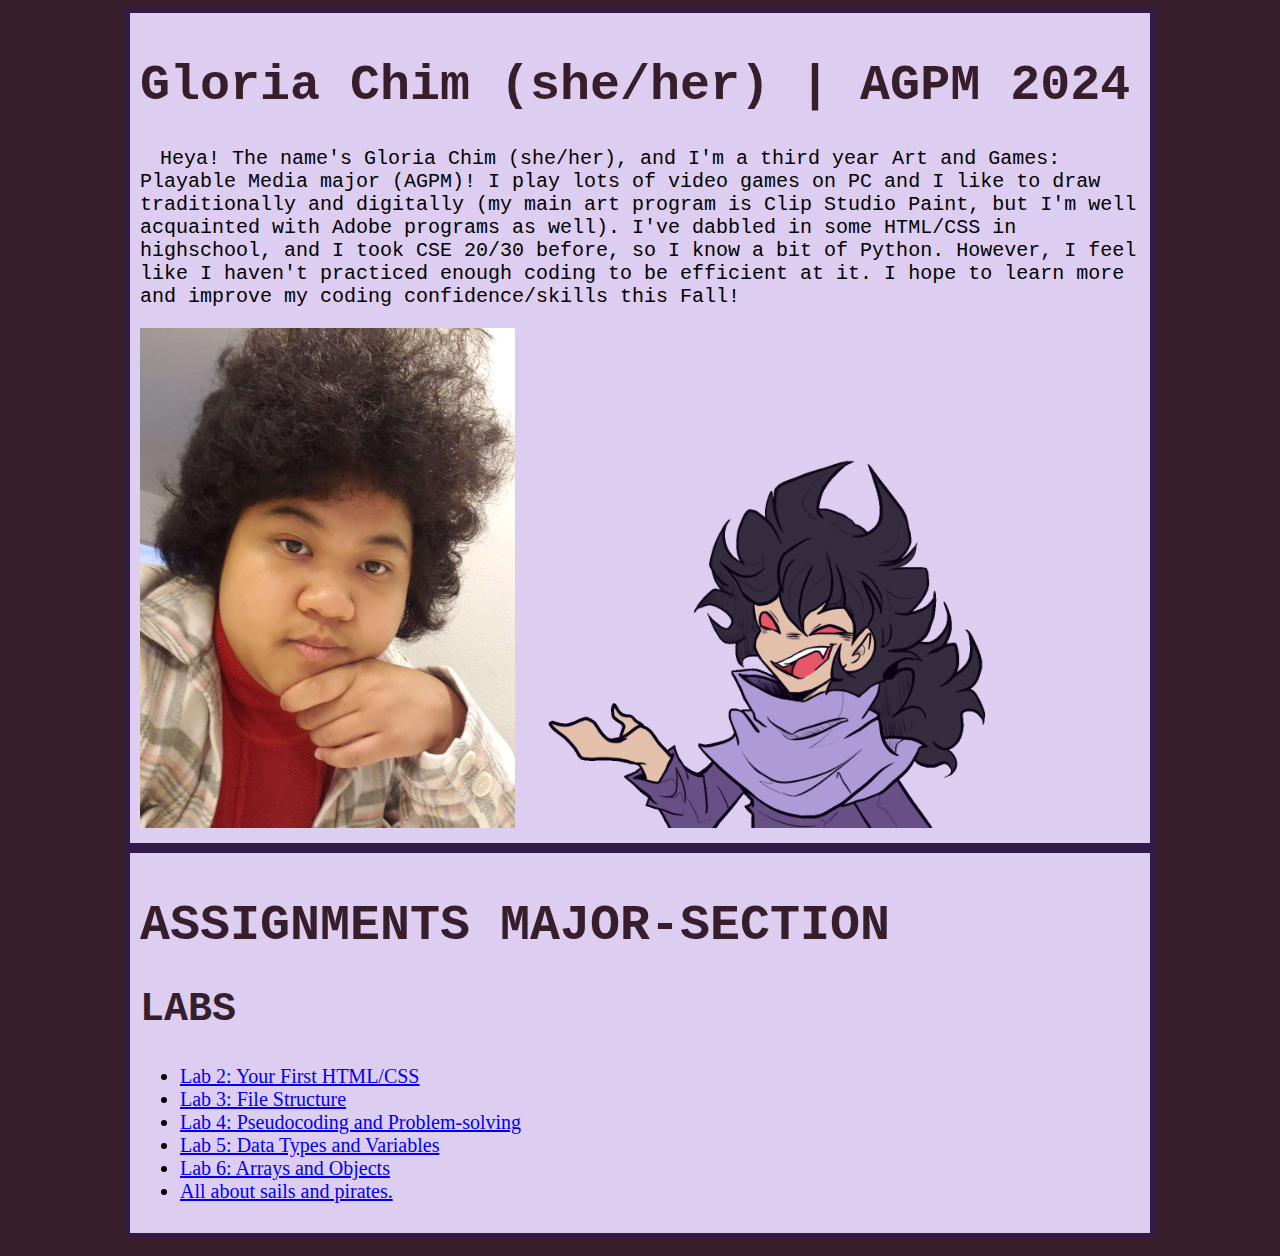
<file: index.html>
<!DOCTYPE html>
<html>
<head>
	<title>Gloria's Website</title>
	<link rel="stylesheet" type="text/css" href="css/site.css">
</head>
<body>
	<main>
		<div id="introduction">
		<h1> Gloria Chim (she/her) | AGPM 2024 </h1>

		<p> Heya! The name's Gloria Chim (she/her), and I'm a third year Art and
		Games: Playable Media major (AGPM)! I play lots of video games on PC and I
		like to draw traditionally and digitally (my main art program is Clip Studio
		Paint, but I'm well acquainted with Adobe programs as well). I've dabbled in
		some HTML/CSS in highschool, and I took CSE 20/30 before, so I know a bit of
		Python. However, I feel like I haven't practiced enough coding to be
		efficient at it. I hope to learn more and improve my coding
		confidence/skills this Fall! </p>

		<img id ="my-portrait" src = "img/me lol.jpg"/  height="500">

		<img id="my-portrait" src = "img/another gif lo.gif"/ width = "500" height = "400">
		</div>

		<div id="content">
		<h1> ASSIGNMENTS MAJOR-SECTION </h1>
			<h2> LABS </h2>
			<ul>
				<li><a href = "lab2/index.html"> Lab 2: Your First HTML/CSS </a></li>
				<li><a href = "lab3/index.html"> Lab 3: File Structure </a></li>
				<li><a href = "lab4/"> Lab 4: Pseudocoding and Problem-solving </a></li>
				<li><a href = "lab5/"> Lab 5: Data Types and Variables</a></li>
				<li><a href = "lab6/"> Lab 6: Arrays and Objects</a></li>


				<li><a href = "sailors.html"> All about sails and pirates.</a></li>
		</div>

	</main>


</body>
</html>
</file>
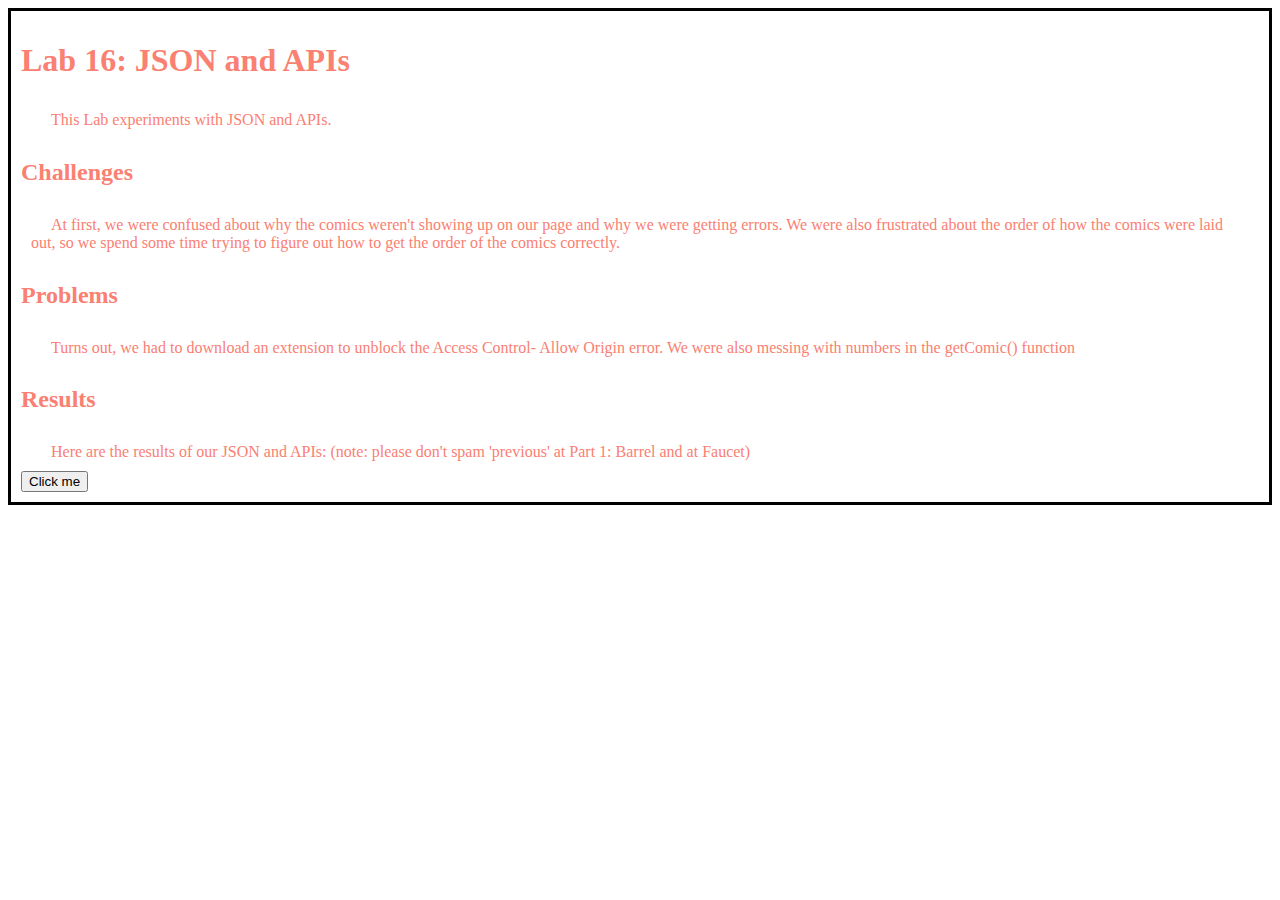
<file: lab 16/index.html>
<!DOCTYPE html>
<html>

<head>
  <title> Lab 16 - JSON and APIs (XKCD comic!)</title>
  <link rel="stylesheet" type="text/css" href="css/lab.css">
  <script src="https://code.jquery.com/jquery-3.5.1.min.js"></script>
  <script src="js/lab.js" defer></script>
</head>

<body>
  <h1>Lab 16: JSON and APIs</h1>
  <p> This Lab experiments with JSON and APIs.</p>

  <h2>Challenges</h2>
  <div>
    <p> At first, we were confused about why the comics weren't showing up on our page and why we were getting errors. We were also frustrated about the order of how the comics were laid out, so we spend some time trying to figure out how to get the order of the comics correctly.  </p>
  </div>

  <h2> Problems</h2>
  <div>
    <p> Turns out, we had to download an extension to unblock the Access Control- Allow Origin error. We were also messing with numbers in the getComic() function </p>
  </div>

  <h2> Results </h2>
  <div>
    <p>Here are the results of our JSON and APIs:
      (note: please don't spam 'previous' at Part 1: Barrel and at Faucet)</p>
  </div>

  <div>
    <button id="activate">Click me</button>
    <div id="output"></div>
  </div>

</body>

</html>
</file>
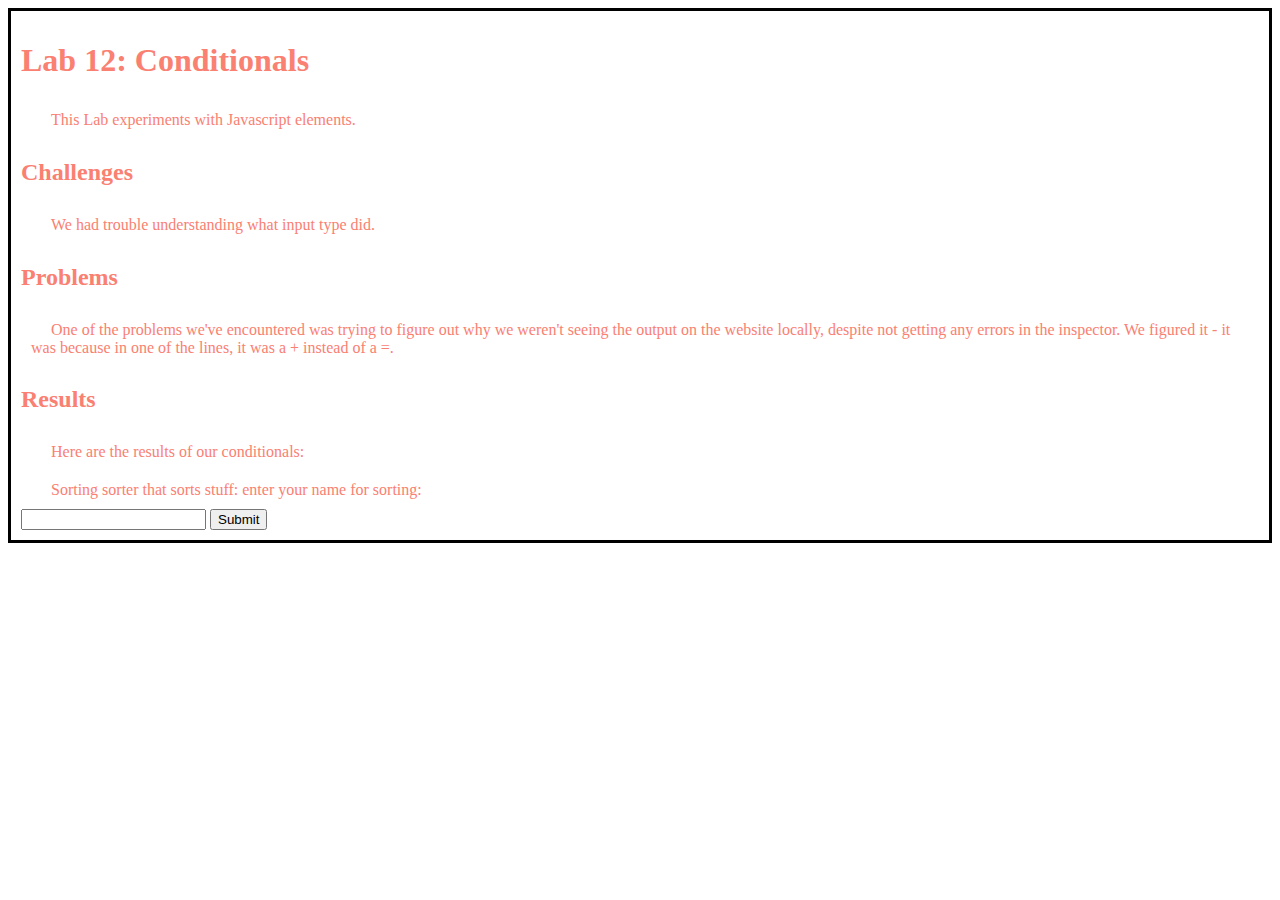
<file: lab12/index.html>
<!DOCTYPE html>
<html>

<head>
	<title> Lab 12 -Conditionals</title>
	<link rel="stylesheet" type="text/css" href="css/lab.css">
  <script src="https://code.jquery.com/jquery-3.5.1.min.js"></script>
	<script src="js/lab.js" defer></script>
</head>

<body>
	<h1>Lab 12: Conditionals</h1>
	<p> This Lab experiments with Javascript elements.</p>

	<h2>Challenges</h2>
	<div>
		<p> We had trouble understanding what input type did. </p>
	</div>

	<h2> Problems</h2>
	<div>
		<p> One of the problems we've encountered was trying to figure out why we weren't seeing the output
    on the website locally, despite not getting any errors in the inspector. We figured it - it was because in one of the
  lines, it was a + instead of a =. </p>
	</div>

	<h2> Results </h2>
	<div>
		<p>Here are the results of our conditionals:</p>
	</div>
	<div class="input-output">
		<p>Sorting sorter that sorts stuff: enter your name for sorting:</p>
		<input type="text" id="input">
		<button id="button">Submit</button>

		<div id="output">
	</div>



</body>

</html>
</file>
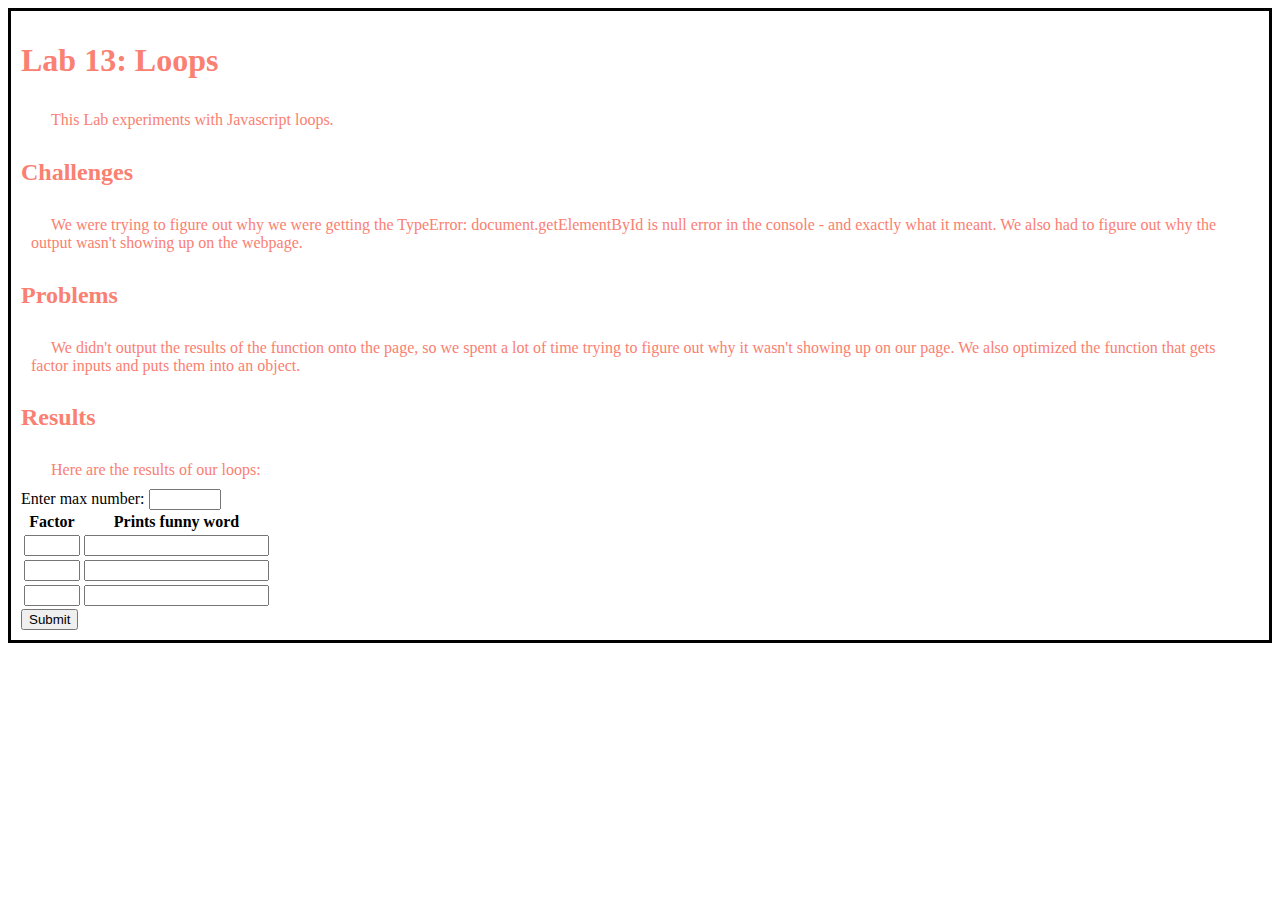
<file: lab13/index.html>
<!DOCTYPE html>
<html>

<head>
  <title> Lab 13 - Loops</title>
  <link rel="stylesheet" type="text/css" href="css/lab.css">
  <script src="https://code.jquery.com/jquery-3.5.1.min.js"></script>
  <script src="js/lab.js" defer></script>
</head>

<body>
  <h1>Lab 13: Loops</h1>
  <p> This Lab experiments with Javascript loops.</p>

  <h2>Challenges</h2>
  <div>
    <p> We were trying to figure out why we were getting the TypeError: document.getElementById is null error in the console - and exactly what it meant. We also had to figure out why the output wasn't showing up on the webpage.</p>
  </div>

  <h2> Problems</h2>
  <div>
    <p> We didn't output the results of the function onto the page, so we spent a lot of time trying to figure out why it wasn't showing up on our page. We also optimized the function that gets factor inputs and puts them into an object.</p>
  </div>

  <h2> Results </h2>
  <div>
    <p>Here are the results of our loops:</p>
  </div>
  <div id="input"></div>
  <div>
  Enter max number: <input type="number" min=0 max="1000" id="max"><br>
  <table>
    <tr>
      <th>Factor</th>
      <th>Prints funny word</th>
    </tr>
    <tr>
      <td><input type="number" min=0 max="23" id="num0">
      <td><input type="text" id="text0"></td>
    </tr>
    <tr>
      <td><input type="number" min=0 max="23" id="num1">
      <td><input type="text" id="text1"></td>
    </tr>
    <tr>
      <td><input type="number" min=0 max="23" id="num2">
      <td><input type="text" id="text2"></td>
    </tr>
  </table>

  <button id="button">Submit</button>
  <div id="output"></div>
  </div>



</body>

</html>
</file>
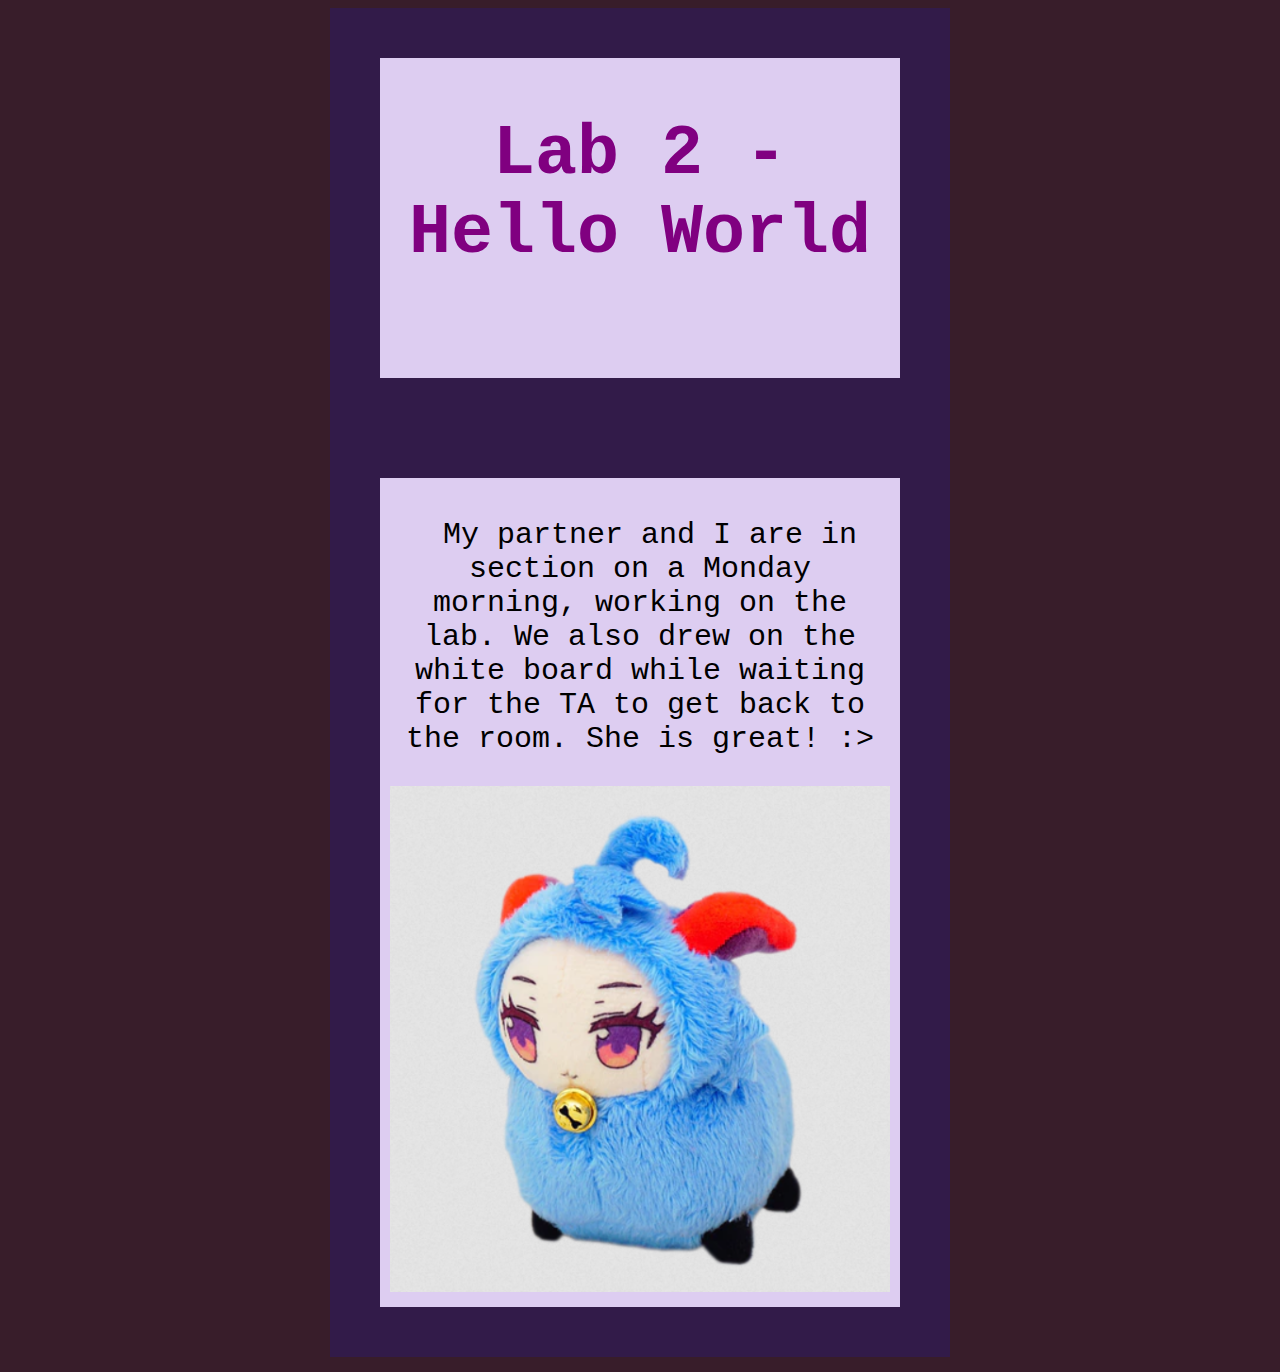
<file: lab2/index.html>
<!DOCTYPE html>
<html>
<head>
	<title>Lab 2 - Getting Started with HTML and CSS</title>
	<link rel="stylesheet" type="text/css" href="../css/site.css">
	<link rel="stylesheet" type="text/css" href="css/lab.css">
</head>
<body>
	<div id = "content">
		<h1> Lab 2 - Hello World </h1>
	</div>

	<div id = "content">
		<p>
			My partner and I are in section on a Monday morning, working on the lab.
			We also drew on the white board while waiting for the TA to get back to the room.
			She is great! :>
		</p>
		<img src = img/cursedganyu.png / width="500px">
	</div>

</body>
</html>
</file>
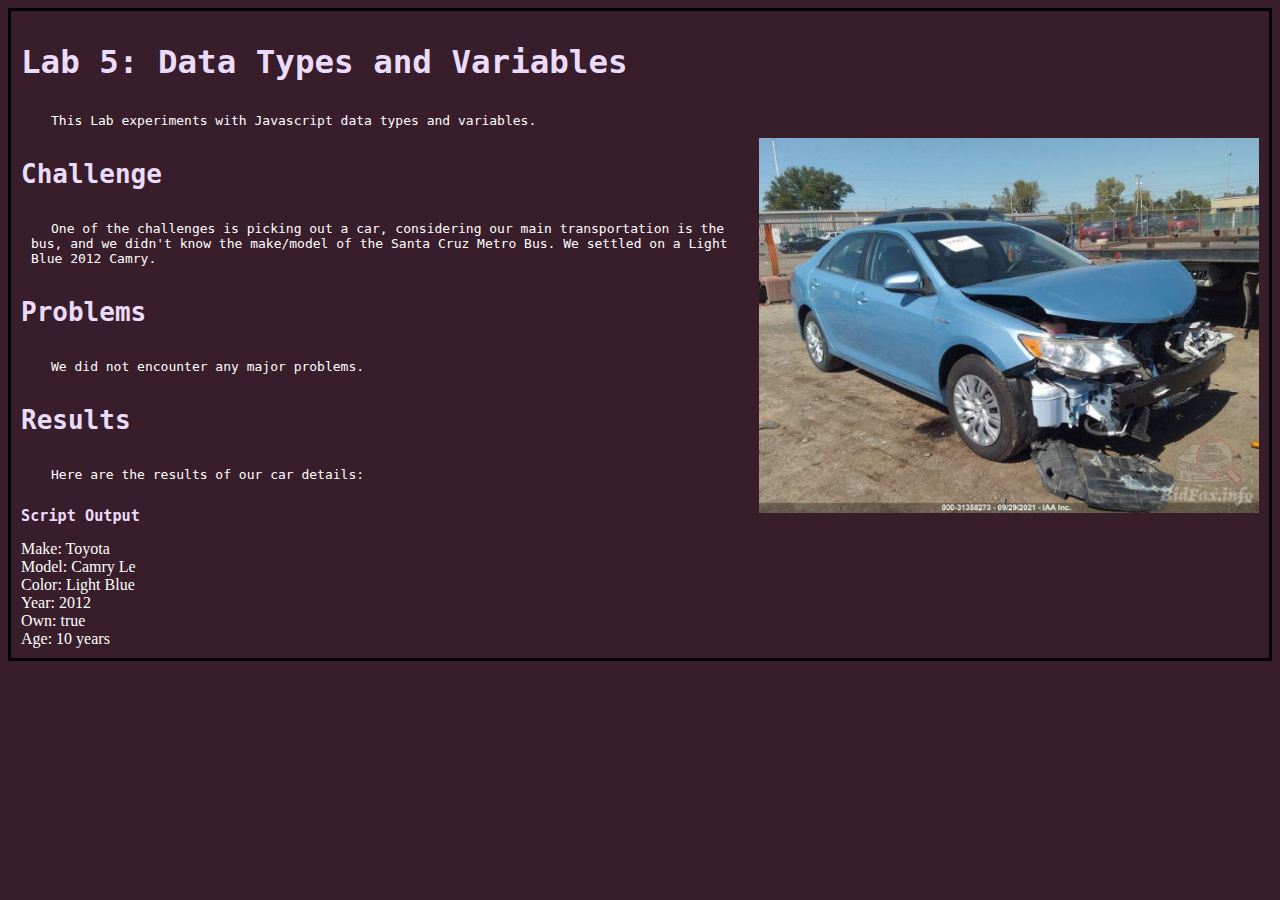
<file: lab5/index.html>
<!DOCTYPE html>
<html>
<head>
	<title>Lab 5 - Data Types and Variables</title>
	<link rel="stylesheet" type="text/css" href="../css/site.css">
	<link rel="stylesheet" type="text/css" href="css/lab.css">
</head>
<body>
	<h1>Lab 5: Data Types and Variables</h1>
	<p> This Lab experiments with Javascript data types and variables.</p>
	<img src ="img/my beautiful camry.jpg" style = "float:right; width:500px">
		<h2>Challenge</h2>
		<div>
			<p> One of the challenges is picking out a car, considering our main
				 transportation is the bus, and we didn't know the make/model of the
				 Santa Cruz Metro Bus. We settled on a Light Blue 2012 Camry. </p>
		</div>

		<h2> Problems</h2>
		<div>
			<p> We did not encounter any major problems.</p>
		</div>

		<h2> Results </h2>
		<div>
			<p> Here are the results of our car details:</p>
		</div>

		<h3> Script Output </h3>
		<div class = output>
			<script type = "text/javascript" src ="js/lab.js"></script>
		</div>

</body>
</html>
</file>
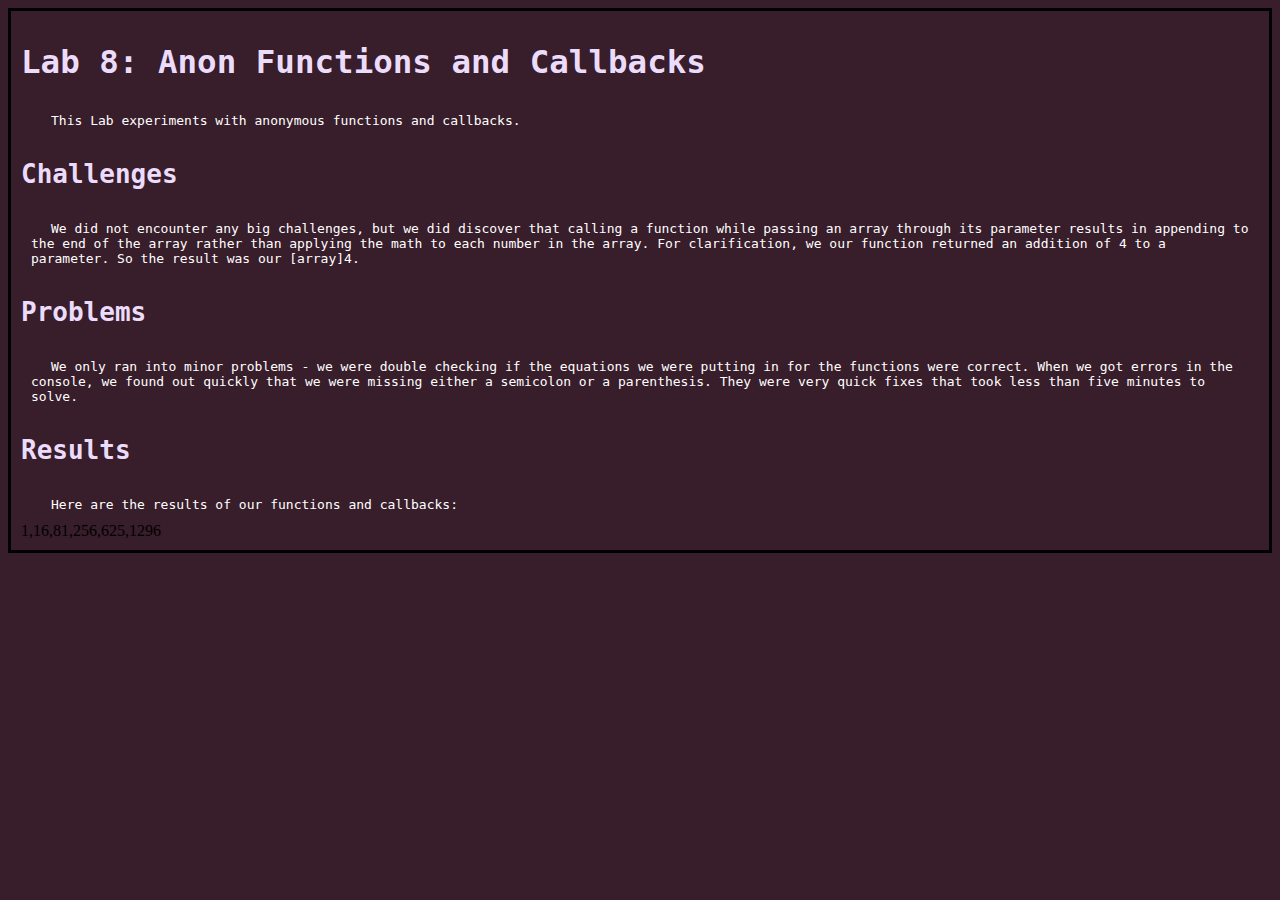
<file: lab8/index.html>
<!DOCTYPE html>
<html>
<head>
	<title>Lab 8 - Anon Functions and Callbacks</title>
	<link rel="stylesheet" type="text/css" href="../css/site.css">
	<link rel="stylesheet" type="text/css" href="css/lab.css">
  <script src="js/lab.js" defer></script>
</head>
<body>
	<h1>Lab 8: Anon Functions and Callbacks</h1>
	<p> This Lab experiments with anonymous functions and callbacks.</p>

		<h2>Challenges</h2>
		<div>
			<p> We did not encounter any big challenges, but we did discover that calling a function while passing an array through its parameter results in appending to the end of the array rather than applying the math to each number in the array. For clarification, we our function returned an addition of 4 to a parameter. So the result was our [array]4. </p>
		</div>

		<h2> Problems</h2>
		<div>
			<p> We only ran into minor problems - we were double checking if the
        equations we were putting in for the functions were correct. When we
        got errors in the console, we found out quickly that we were missing
        either a semicolon or a parenthesis. They were very quick fixes that took
        less than five minutes to solve. </p>
		</div>

		<h2> Results </h2>
    <div> <p>Here are the results of our functions and callbacks:</p></div>
    <div id="output"></div>

</body>
</html>
</file>
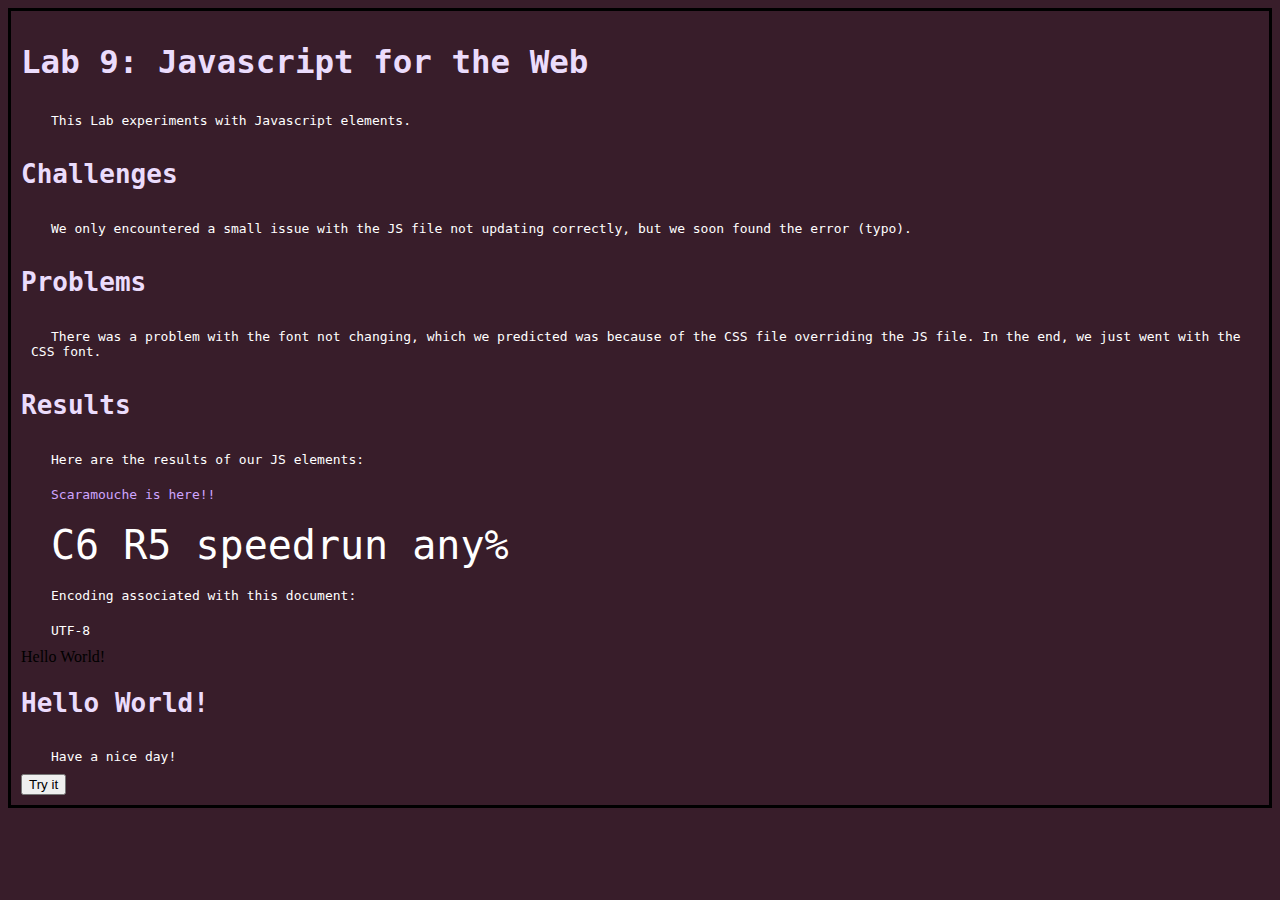
<file: lab9/index.html>
<!DOCTYPE html>
<html>

<head>
	<title> Lab 9 -JavaScript for the Web</title>
	<link rel="stylesheet" type="text/css" href="../css/site.css">
	<link rel="stylesheet" type="text/css" href="css/lab.css">
	<script src="js/lab.js" defer></script>
</head>

<body>
	<h1>Lab 9: Javascript for the Web</h1>
	<p> This Lab experiments with Javascript elements.</p>

	<h2>Challenges</h2>
	<div>
		<p> We only encountered a small issue with the JS file not updating correctly, but we soon found the error (typo). </p>
	</div>

	<h2> Problems</h2>
	<div>
		<p> There was a problem with the font not changing, which we predicted was because of the CSS file overriding the JS file.
			In the end, we just went with the CSS font. </p>
	</div>

	<h2> Results </h2>
	<div>
		<p>Here are the results of our JS elements:</p>
	</div>
	<div id="output"></div>

	<p>Encoding associated with this document:</p>
	<p id="code"></p>

	<!--Get the character encoding for a document-->
	<script>
	let encoding = document.characterSet;
	document.getElementById("code").innerHTML = encoding;

    // write()
    document.write("Hello World!")
    document.write("<h2>Hello World!</h2><p>Have a nice day!</p>")
  </script>

    	<!--Open() and Close()-->
  <button onclick="myFunction()">Try it</button>
  <script>
    function myFunction() {
      document.open();
      document.write("<h1>Hello! Welcome to this other page!</h1><p>hehehehe</p>");
      document.close();
}
  </script>

</body>

</html>
</file>
<file: css/site.css>
body {
  background-color: #381D2A ;
}


h1 {
  color: #381D2A;
  font-size: 250%;
  font-family: monospace;
}

h2 {
  color: #381D2A;
  font-size: 200%;
  font-family: monospace;
}

p {
  font-family: monospace;
  font-size: 100%;
  text-indent: 20px;
  margin-left: auto;
}

#introduction {
  background-color: #DDCDF1;
  border-color: #321B49;
  width: 1000px;
  min-height: 300px;
  padding: 10px;
  margin: auto;
  border: solid 5px #321B49;
  font-size: 20px;
}

#content {
  background-color: #DDCDF1;
  border-color: #321B49;
  width: 1000px;
  min-height: 300px;
  padding: 10px;
  margin: auto;
  border: solid 5px #321B49;
  font-size: 20px;
}
</file>
<file: lab 16/css/lab.css>
body {
  border: solid;
  2px
  white-space: normal;
  padding: 10px;
  animation: colorchange 5s ease-in-out infinite;
}

h1, h2, h3 {
  color: salmon;
  animation: 5s fadeIn;
}

p {
  font-size: 100%;
  text-indent: 20px;
  margin: auto;
  color: salmon;
  padding: 10px;
  animation: 5s fadeIn;
}

.output {
  color: salmon;
  animation: 5s fadeIn;
}
</file>
<file: lab12/css/lab.css>
body {
  border: solid; 2px; white-space: normal;
  padding: 10px;
  animation: colorchange 5s ease-in-out infinite;
}


h1, h2, h3 {
  color: salmon;
}

p {
  font-size: 100%;
  text-indent: 20px;
  margin: auto;
  color: salmon;
  padding: 10px;
}

.output {
  color: salmon;
}

#output {
  color: salmon;
}

@keyframes colorchange { /* https://stackoverflow.com/questions/43371912/how-to-make-an-html-css-js-color-changing-background-like-kahoot-it-has */
    10% {
        background-color: #e0e0d1
    }
    50% {
        background-color: #030b3b
    }
</file>
<file: lab13/css/lab.css>
body {
  border: solid;
  2px;
  white-space: normal;
  padding: 10px;
  animation: colorchange 5s ease-in-out infinite;
}

h1, h2, h3 {
  color: salmon;
  animation: 5s fadeIn;
}

p {
  font-size: 100%;
  text-indent: 20px;
  margin: auto;
  color: salmon;
  padding: 10px;
  animation: 5s fadeIn;
}

.output {
  color: salmon;
  animation: 5s fadeIn;
}

#output {
  color: salmon;
  animation: 5s fadeIn;
}

.input {
  color: salmon;
  animation: 5s fadeIn;
}

@keyframes colorchange {

  /* https://stackoverflow.com/questions/43371912/how-to-make-an-html-css-js-color-changing-background-like-kahoot-it-has */
  10% {
    background-color: #e0e0d1
  }

  50% {
    background-color: #030b3b
  }
}

@keyframes fadeIn {
  0% {
    opacity: 0;
  }

  100% {
    opacity: 1;
  }
}
</file>
<file: lab2/css/lab.css>
h1 {
  color: purple;
  font-size: 350%;
  text-align: center;
  font-family: monospace;
}
p {
  font-family: monospace;
  font-size: 150%;
  text-indent: 20px;
  margin-left: auto;
  text-align: center;
}

#content {
  background-color: #DDCDF1;
  border-color: #321B49;
  width: 500px;
  min-height: 300px;
  padding: 10px;
  margin: auto;
  border: solid 50px #321B49;
  font-size: 20px;
}
</file>
<file: lab5/css/lab.css>
body {
  background-color: #381D2A ;
  border: solid; 2px; white-space: normal;
  padding: 10px;
}


h1, h2, h3 {
  color: #ebdcfc;
  font-family: monospace;
}


p {
  font-family: monospace;
  font-size: 100%;
  text-indent: 20px;
  margin: auto;
  color: white;
  padding: 10px;
}

.output {
  color: white;
}
</file>
<file: lab8/css/lab.css>
body {
  background-color: #381D2A ;
  border: solid; 2px; white-space: normal;
  padding: 10px;
}


h1, h2, h3 {
  color: #ebdcfc;
  font-family: monospace;
}


p {
  font-family: monospace;
  font-size: 100%;
  text-indent: 20px;
  margin: auto;
  color: white;
  padding: 10px;
}

.output {
  color: white;
}
</file>
<file: lab9/css/lab.css>
body {
  background-color: #381D2A ;
  border: solid; 2px; white-space: normal;
  padding: 10px;
}


h1, h2, h3 {
  color: #ebdcfc;
}

p {
  font-size: 100%;
  text-indent: 20px;
  margin: auto;
  color: white;
  padding: 10px;
}

.output {
  color: white;
}

#output {
  color: white;
}
</file>
